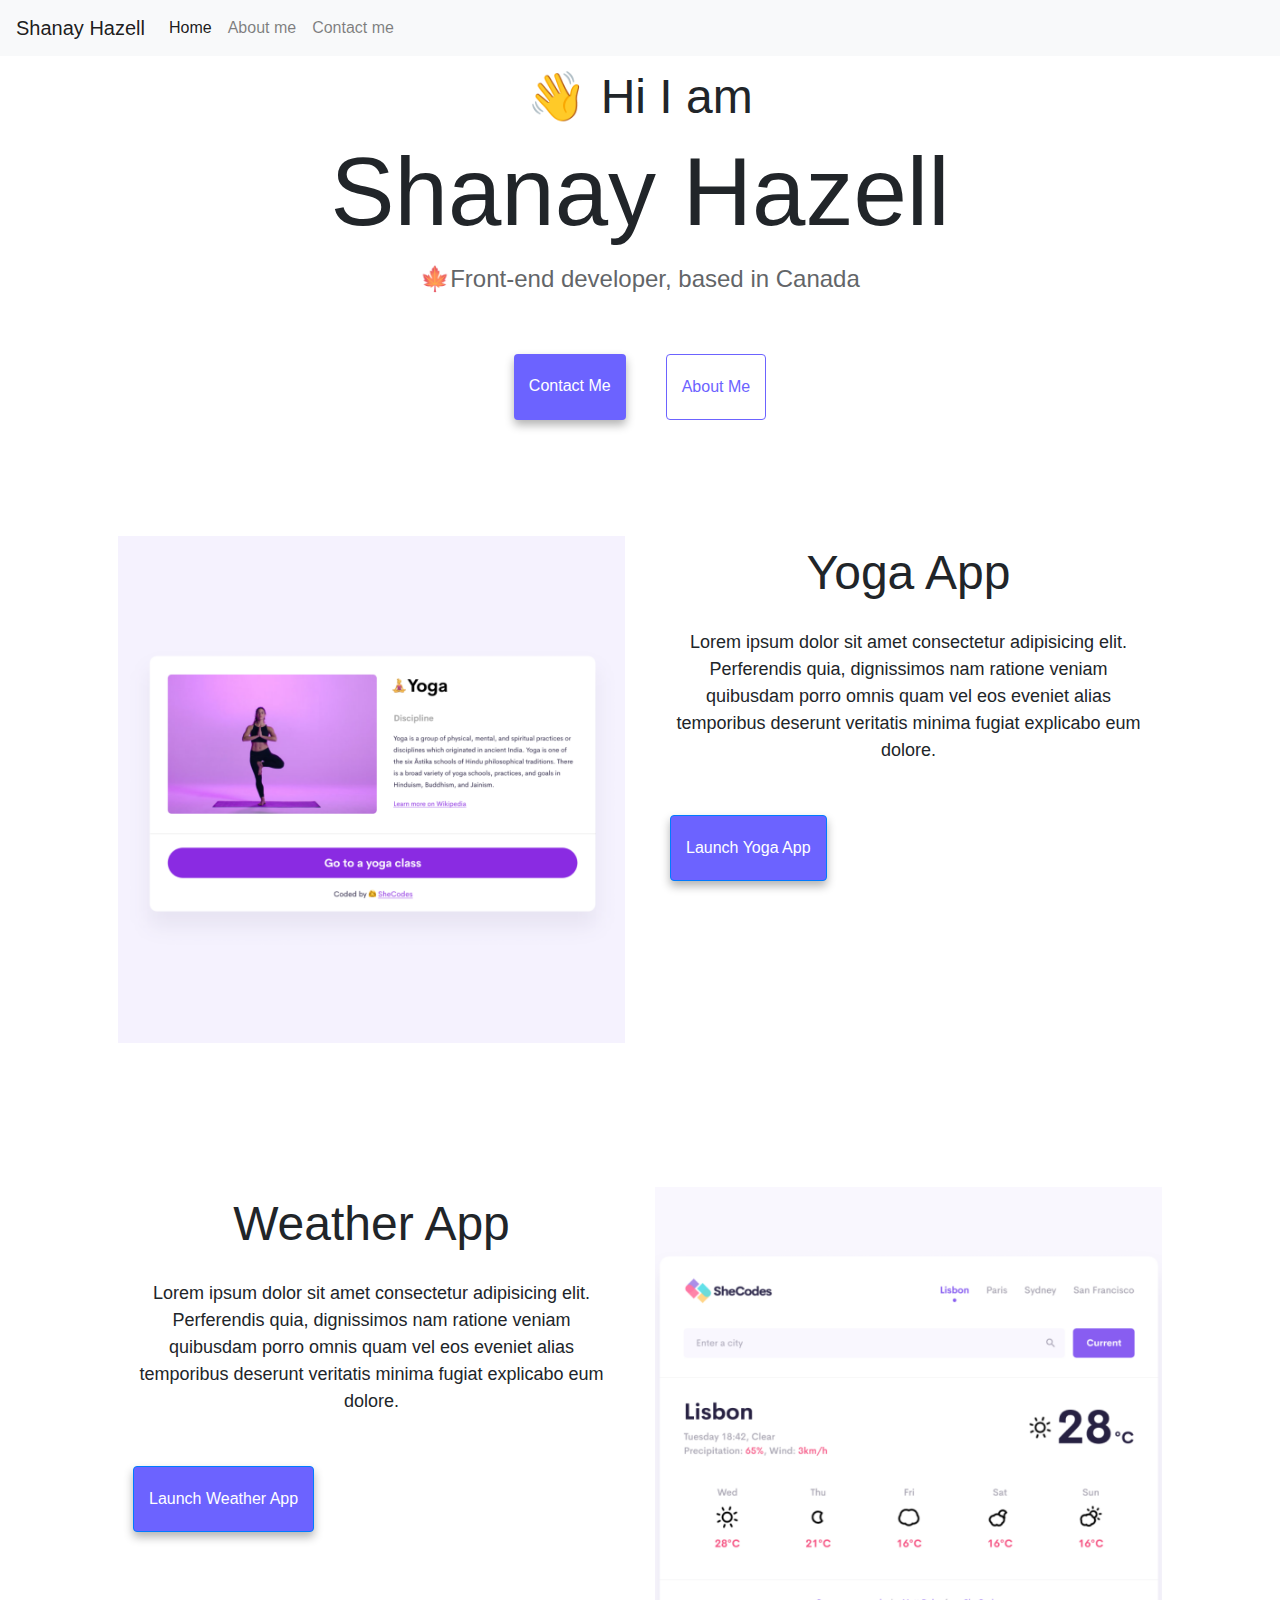
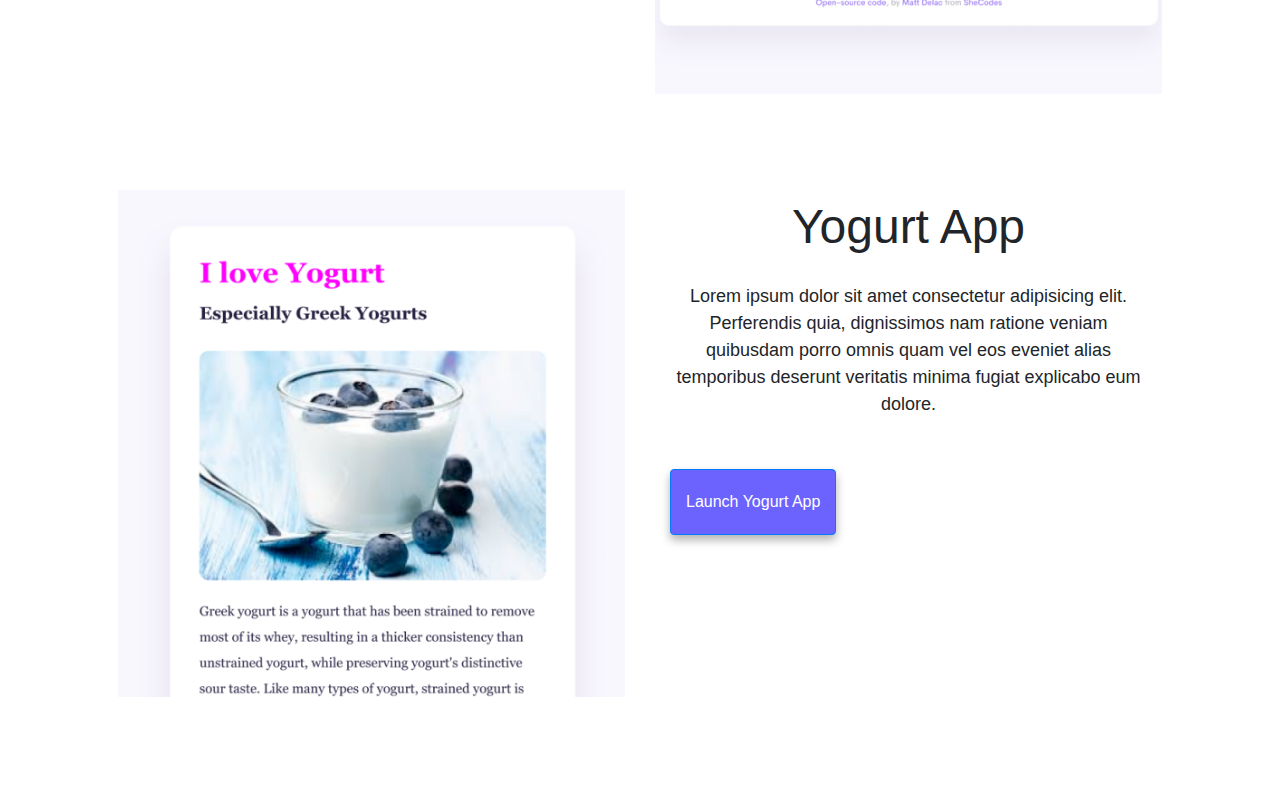
<file: index.html>
<!DOCTYPE html>
<html lang="en">
  <head>
    <meta charset="UTF-8" />
    <meta
      name="description"
      content="Web developer Shanay Hazell's portfolio of previous work and contact info"
    />
    <meta http-equiv="X-UA-Compatible" content="IE=edge" />

    <meta name="viewport" content="width=device-width, initial-scale=1.0" />

    <title>Projects by Shanay Hazell: Web developer</title>
    <link
      rel="stylesheet"
      href="https://cdn.jsdelivr.net/npm/bootstrap@4.0.0/dist/css/bootstrap.min.css"
      integrity="sha384-Gn5384xqQ1aoWXA+058RXPxPg6fy4IWvTNh0E263XmFcJlSAwiGgFAW/dAiS6JXm"
      crossorigin="anonymous"
    />
    <link rel="stylesheet" href="style.css" />
  </head>
  <body>
    <div></div>
    <nav class="navbar fixed-top navbar-expand-lg navbar-light bg-light">
      <a class="navbar-brand" href="#">Shanay Hazell</a>
      <button
        class="navbar-toggler"
        type="button"
        data-toggle="collapse"
        data-target="#navbarNavAltMarkup"
        aria-controls="navbarNavAltMarkup"
        aria-expanded="false"
        aria-label="Toggle navigation"
      >
        <span class="navbar-toggler-icon"></span>
      </button>
      <div class="collapse navbar-collapse" id="navbarNavAltMarkup">
        <div class="navbar-nav">
          <a class="nav-item nav-link active" href="index.html"
            >Home <span class="sr-only">(current)</span></a
          >
          <a
            class="nav-item nav-link"
            title="To-About-Shanay-Hazell-page"
            href="about.html"
            >About me</a
          >
          <a
            class="nav-item nav-link"
            title="To-Contact-Info-page"
            href="about.html#contact"
            >Contact me</a
          >
        </div>
      </div>
    </nav>
    <h2>👋 Hi I am</h2>
    <h1 class="mb-2">Shanay Hazell</h1>
    <h3 class="mt-3">🍁Front-end developer, based in Canada</h3>
    <div class="navigation-links">
      <a
        href="about.html#contact"
        title="To-Contact-Info-page"
        class="contact-link"
        >Contact me</a
      >
      <a
        href="about.html"
        title="To-About-Shanay-Hazell-page"
        class="about-link"
        >About me</a
      >
    </div>

    <div class="container p-5 mt-5">
      <div class="row">
        <div class="col-md-6">
          <img
            src="images/yoga.png"
            alt="woman-practicing-yoga"
            class="woman-yoga img-fluid"
          />
        </div>
        <div class="col-md-6">
          <h2 class="yoga-heading">Yoga App</h2>
          <p>
            Lorem ipsum dolor sit amet consectetur adipisicing elit. Perferendis
            quia, dignissimos nam ratione veniam quibusdam porro omnis quam vel
            eos eveniet alias temporibus deserunt veritatis minima fugiat
            explicabo eum dolore.
          </p>
          <button type="button" class="btn btn-primary">Launch Yoga App</button>
        </div>
      </div>
    </div>

    <div class="container p-5 mt-5">
      <div class="row">
        <div class="col-md-6">
          <h2>Weather App</h2>
          <p>
            Lorem ipsum dolor sit amet consectetur adipisicing elit. Perferendis
            quia, dignissimos nam ratione veniam quibusdam porro omnis quam vel
            eos eveniet alias temporibus deserunt veritatis minima fugiat
            explicabo eum dolore.
          </p>
          <button type="button" class="btn btn-primary">
            Launch Weather App
          </button>
        </div>
        <div class="col-md-6">
          <img
            src="images/weather.png"
            alt="weather-app-project"
            class="weather-app-image img-fluid"
          />
        </div>
      </div>
    </div>

    <div class="container p-5">
      <div class="row">
        <div class="col-md-6">
          <img
            src="images/yogurt.png"
            alt="I-love-yogurt"
            class="yogurt-img img-fluid"
          />
        </div>
        <div class="col-md-6">
          <h2>Yogurt App</h2>
          <p>
            Lorem ipsum dolor sit amet consectetur adipisicing elit. Perferendis
            quia, dignissimos nam ratione veniam quibusdam porro omnis quam vel
            eos eveniet alias temporibus deserunt veritatis minima fugiat
            explicabo eum dolore.
          </p>
          <button type="button" class="btn btn-primary">
            Launch Yogurt App
          </button>
        </div>
      </div>
    </div>

    <script
      src="https://code.jquery.com/jquery-3.2.1.slim.min.js"
      integrity="sha384-KJ3o2DKtIkvYIK3UENzmM7KCkRr/rE9/Qpg6aAZGJwFDMVNA/GpGFF93hXpG5KkN"
      crossorigin="anonymous"
    ></script>
    <script
      src="https://cdn.jsdelivr.net/npm/popper.js@1.12.9/dist/umd/popper.min.js"
      integrity="sha384-ApNbgh9B+Y1QKtv3Rn7W3mgPxhU9K/ScQsAP7hUibX39j7fakFPskvXusvfa0b4Q"
      crossorigin="anonymous"
    ></script>
    <script
      src="https://cdn.jsdelivr.net/npm/bootstrap@4.0.0/dist/js/bootstrap.min.js"
      integrity="sha384-JZR6Spejh4U02d8jOt6vLEHfe/JQGiRRSQQxSfFWpi1MquVdAyjUar5+76PVCmYl"
      crossorigin="anonymous"
    ></script>
    <script
      src="https://maxcdn.bootstrapcdn.com/bootstrap/4.0.0/js/bootstrap.min.js"
      integrity="sha384-JZR6Spejh4U02d8jOt6vLEHfe/JQGiRRSQQxSfFWpi1MquVdAyjUar5+76PVCmYl"
      crossorigin="anonymous"
    ></script>
  </body>
</html>
</file>
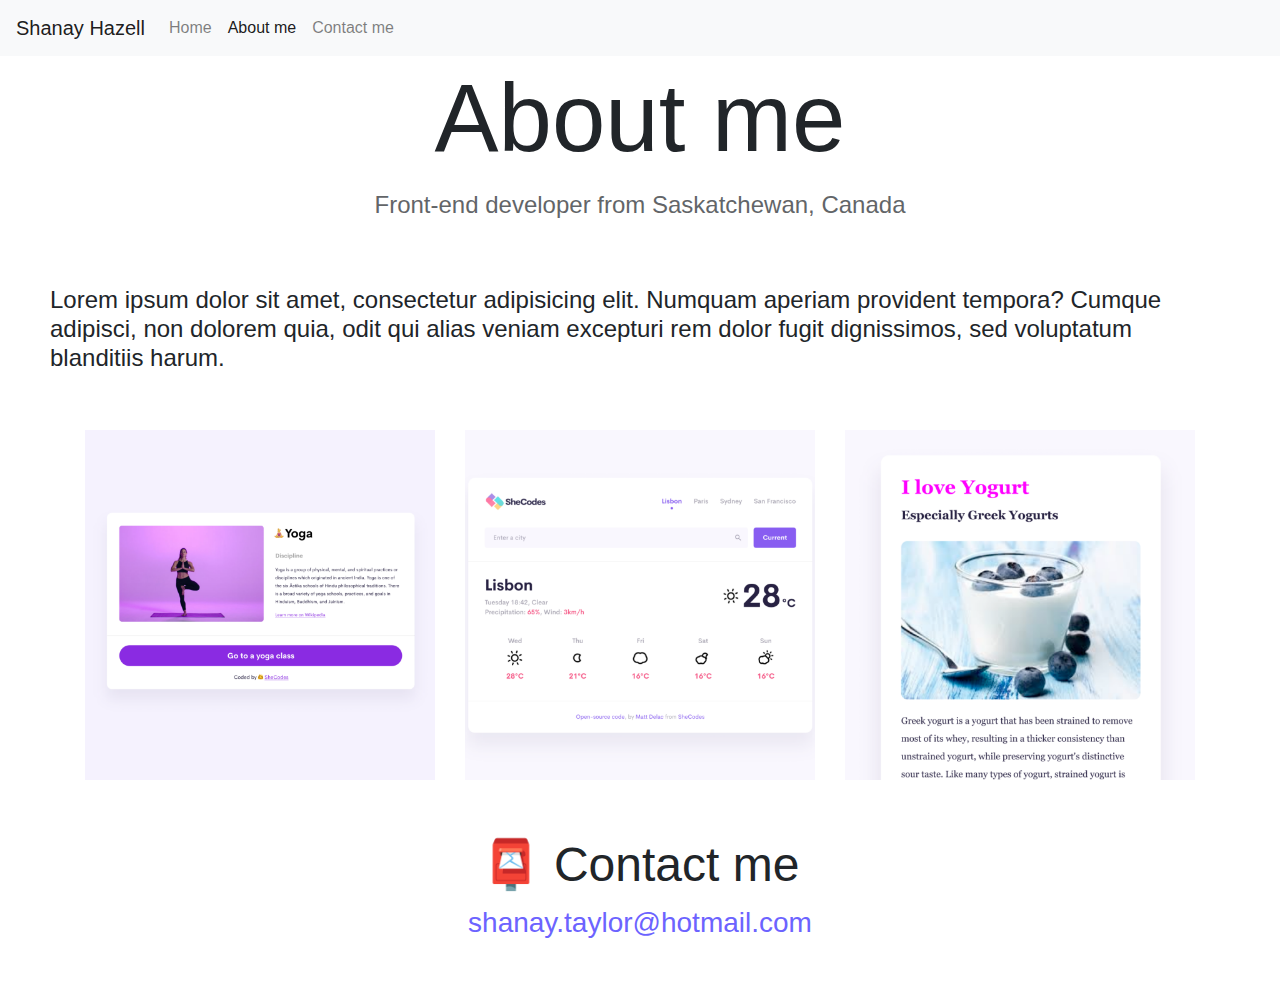
<file: about.html>
<!DOCTYPE html>
<html lang="en">
  <head>
    <meta charset="UTF-8" />
    <meta
      name="description"
      content="Learn more about Shanay Hazell, Web Developer, including contact information"
    />
    <meta http-equiv="X-UA-Compatible" content="IE=edge" />
    <meta name="viewport" content="width=device-width, initial-scale=1.0" />
    <link
      rel="stylesheet"
      href="https://cdn.jsdelivr.net/npm/bootstrap@4.0.0/dist/css/bootstrap.min.css"
      integrity="sha384-Gn5384xqQ1aoWXA+058RXPxPg6fy4IWvTNh0E263XmFcJlSAwiGgFAW/dAiS6JXm"
      crossorigin="anonymous"
    />
    <link rel="stylesheet" href="style.css" />
    <title>About Shanay Hazell: Web Developer</title>
  </head>
  <body>
    <nav class="navbar fixed-top navbar-expand-lg navbar-light bg-light">
      <a class="navbar-brand" href="#">Shanay Hazell</a>
      <button
        class="navbar-toggler"
        type="button"
        data-toggle="collapse"
        data-target="#navbarNavAltMarkup"
        aria-controls="navbarNavAltMarkup"
        aria-expanded="false"
        aria-label="Toggle navigation"
      >
        <span class="navbar-toggler-icon"></span>
      </button>
      <div class="collapse navbar-collapse" id="navbarNavAltMarkup">
        <div class="navbar-nav">
          <a class="nav-item nav-link toggle-active" href="index.html"
            >Home <span class="sr-only">(current)</span></a
          >
          <a class="nav-item nav-link active" href="about.html">About me</a>
          <a class="nav-item nav-link" href="about.html#contact">Contact me</a>
        </div>
      </div>
    </nav>

    <h1>About me</h1>
    <h3 class="p-3 about-me-subheading">
      Front-end developer from Saskatchewan, Canada
    </h3>
    <h4>
      Lorem ipsum dolor sit amet, consectetur adipisicing elit. Numquam aperiam
      provident tempora? Cumque adipisci, non dolorem quia, odit qui alias
      veniam excepturi rem dolor fugit dignissimos, sed voluptatum blanditiis
      harum.
    </h4>
    <div class="container">
      <div class="row">
        <div class="col-md-4">
          <img
            src="images/yoga.png"
            alt="woman-practicing-yoga"
            class="about-page-imgs img-fluid"
          />
        </div>
        <div class="col-md-4">
          <img
            src="images/weather.png"
            alt="weather-app-project"
            class="about-page-imgs img-fluid"
          />
        </div>
        <div class="col-md-4">
          <img
            src="images/yogurt.png"
            alt="i I-love-yogurt"
            class="about-page-imgs img-fluid"
          />
        </div>
      </div>
    </div>

    <div id="contact" class="contact-info m-5">
      <h2>📮 Contact me</h2>
      <a
        href="mailto:shanay.taylor@hotmail.com"
        title="email-to-contact-Shanay-Hazell"
        class="email-link"
      >
        shanay.taylor@hotmail.com
      </a>
    </div>
    <script
      src="https://code.jquery.com/jquery-3.2.1.slim.min.js"
      integrity="sha384-KJ3o2DKtIkvYIK3UENzmM7KCkRr/rE9/Qpg6aAZGJwFDMVNA/GpGFF93hXpG5KkN"
      crossorigin="anonymous"
    ></script>
    <script
      src="https://cdn.jsdelivr.net/npm/popper.js@1.12.9/dist/umd/popper.min.js"
      integrity="sha384-ApNbgh9B+Y1QKtv3Rn7W3mgPxhU9K/ScQsAP7hUibX39j7fakFPskvXusvfa0b4Q"
      crossorigin="anonymous"
    ></script>
    <script
      src="https://cdn.jsdelivr.net/npm/bootstrap@4.0.0/dist/js/bootstrap.min.js"
      integrity="sha384-JZR6Spejh4U02d8jOt6vLEHfe/JQGiRRSQQxSfFWpi1MquVdAyjUar5+76PVCmYl"
      crossorigin="anonymous"
    ></script>
    <script
      src="https://maxcdn.bootstrapcdn.com/bootstrap/4.0.0/js/bootstrap.min.js"
      integrity="sha384-JZR6Spejh4U02d8jOt6vLEHfe/JQGiRRSQQxSfFWpi1MquVdAyjUar5+76PVCmYl"
      crossorigin="anonymous"
    ></script>
  </body>
</html>
</file>
<file: style.css>
:root {
  --primary-color: #6c63ff;
  --secondary-color: #f5f2fe;
  --box-shadow: 0 5px 10px rgba(0, 0, 0, 0.3);
}

body {
  margin: 60px auto;
  /* max-width: 800px; */
}

h1,
h2,
h3 {
  text-align: center;
  margin: 0;
}

h1 {
  font-size: 96px;
}

h2 {
  font-size: 48px;
  padding: 8px;
}

h3 {
  font-size: 24px;
  opacity: 0.7;
}

h4 {
  padding: 50px;
}

p {
  padding: 20px;
  border-radius: 4px;
  font-size: 18px;
  line-height: 1.5;
  text-align: center;
  margin: 0px 0px 16px;
}

.navigation-links {
  display: flex;
  margin-top: 40px;
  justify-content: center;
}

.navigation-links a {
  margin: 20px;
  border-radius: 4px;
  padding: 20px 15px;
  text-decoration: none;
  text-transform: capitalize;
}

.contact-link {
  background: var(--primary-color);
  box-shadow: var(--box-shadow);
  color: white;
}

.about-link {
  color: var(--primary-color);
  border: 1px solid var(--primary-color);
}

.homepage-link {
  color: var(--primary-color);
  text-align: center;
  display: block;
}

.about-paragraphs {
  display: flex;
  margin: 30px 0;
}

.email-link {
  display: flex;
  justify-content: center;
  color: var(--primary-color);
  font-size: 28px;
  text-decoration: none;
}

.email-link:hover {
  text-decoration: underline;
}

.woman-yoga {
  max-width: 100%;
}

.btn-primary {
  background: var(--primary-color);
  box-shadow: var(--box-shadow);
  color: white;
  padding: 20px 15px;
  margin: 15px;
}

.btn-primary:hover {
  color: blue;
  background-color: var(--primary-color);
}

@media (max-width: 600px) {
  h1 {
    font-size: 50px;
  }

  body {
    max-width: 95%;
    margin-top: 75px;
  }

  h4 {
    padding: 20px;
    font-size: 15px;
  }

  .woman-yoga {
    display: none;
  }

  .weather-app-image {
    display: none;
  }

  .yogurt-img {
    display: none;
  }

  .btn-primary {
    padding: 10px;
  }

  .about-me-subheading {
    font-size: 20px;
  }

  .about-page-imgs {
    margin: 5px;
  }

  .contact-info {
    font-size: 30px;
  }

  .email-link {
    font-size: 25px;
  }
}
</file>
